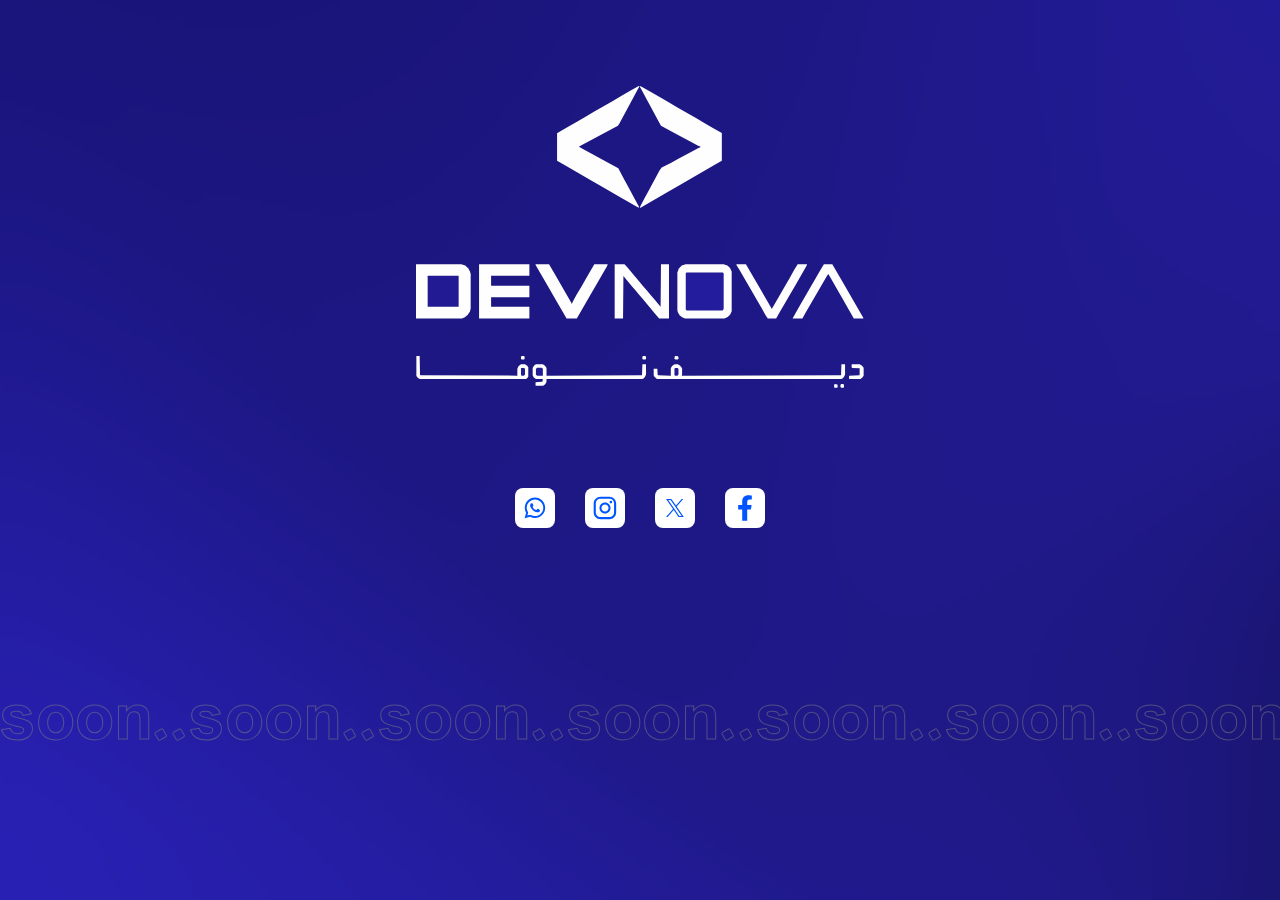
<file: index.html>
<!DOCTYPE html>
<html lang="en">
  <head>
    <meta charset="UTF-8" />
    <meta name="viewport" content="width=device-width, initial-scale=1.0" />
    <title>devNova</title>

    <!--my css -->
    <link rel="stylesheet" href="css/styles.css" />
    <!--for normalize css -->
    <link rel="stylesheet" href="css/normalize.css" />
    <!--font awesome library -->
    <link rel="stylesheet" href="css/all.min.css" />

    <link rel="icon" href="assets/logo.svg" />
  </head>
  <body>
    <div class="devNova-page">
      <div class="content">
        <img class="devNova" src="assets/DEVNOVA.svg" alt="" />

        <div class="social-media">
          <div class="prog" onclick="">
            <img src="assets/whatsapp.svg" alt="" />
          </div>
          <div class="prog" onclick="">
            <img src="assets/insta.svg" alt="" />
          </div>
          <div class="prog" onclick="">
            <img src="assets/x.svg" alt="" />
          </div>
          <div class="prog" onclick="">
            <img src="assets/facebook.svg" alt="" />
          </div>
        </div>
      </div>
      <div class="soon">
        <h2>soon..</h2>
        <h2>soon..</h2>
        <h2>soon..</h2>
        <h2>soon..</h2>
        <h2>soon..</h2>
        <h2>soon..</h2>
        <h2>soon..</h2>
      </div>
    </div>
  </body>
</html>
</file>
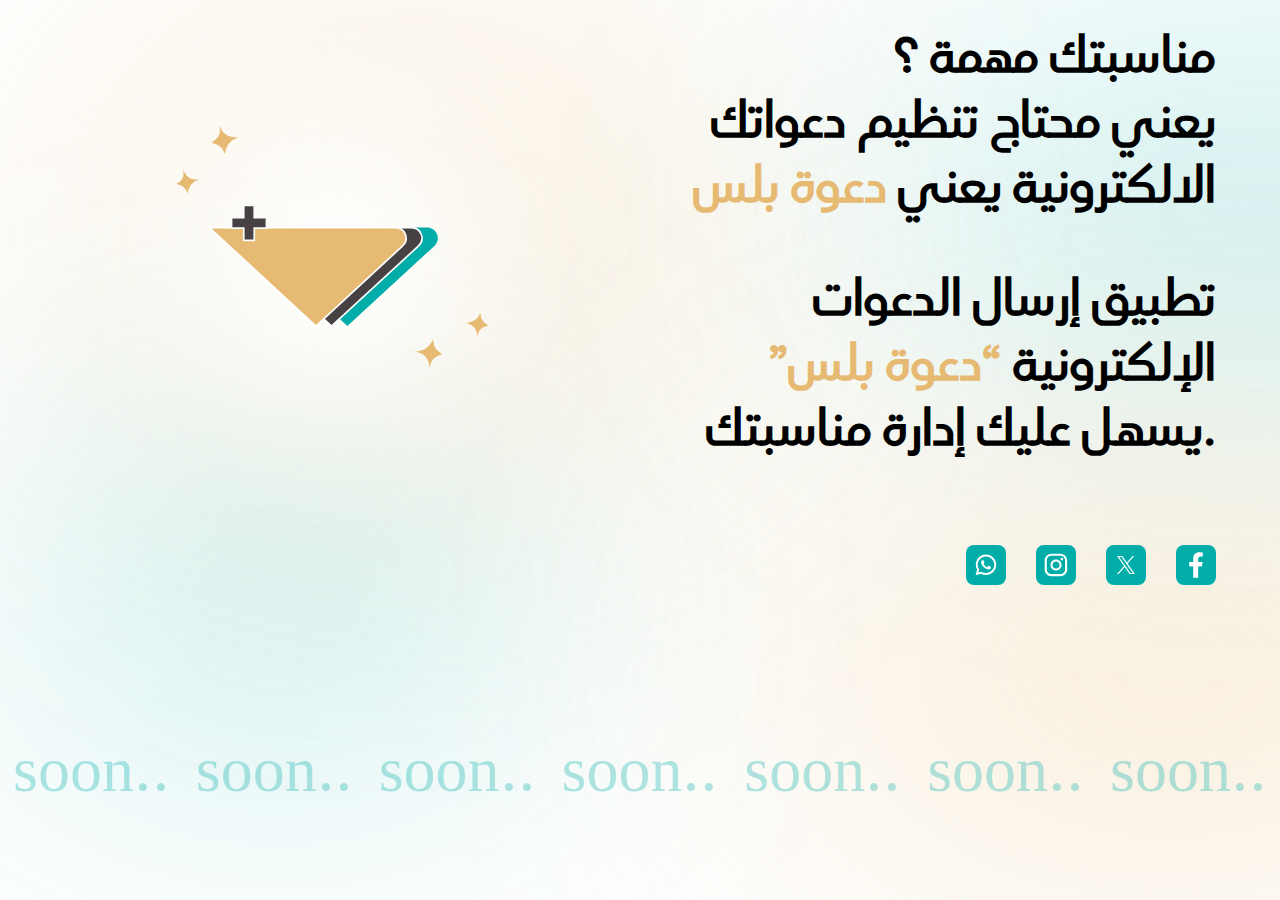
<file: daawa.html>
<!DOCTYPE html>
<html lang="en">
  <head>
    <meta charset="UTF-8" />
    <meta name="viewport" content="width=device-width, initial-scale=1.0" />
    <title>daawa</title>

    <!--my css -->
    <link rel="stylesheet" href="css/styles.css" />
    <!--for normalize css -->
    <link rel="stylesheet" href="css/normalize.css" />
    <!--font awesome library -->
    <link rel="stylesheet" href="css/all.min.css" />

    <link rel="icon" href="assets/logo.svg" />
  </head>
  <body>
    <div class="daawa-page">
      <div class="content">
        <img class="daawa-logo" src="assets/daawa-logo.svg" alt="" />

        <div class="right">
          <div class="text">
            <p>
              مناسبتك مهمة ؟ <br />يعني محتاج تنظيم دعواتك الالكترونية يعني
              <span class="daawa-color">دعوة بلس</span>
            </p>

            <p>
              تطبيق إرسال الدعوات الإلكترونية
              <span class="daawa-color">“دعوة بلس”</span> يسهل عليك إدارة
              مناسبتك.
            </p>
          </div>
          <div class="social-media">
            <div class="prog" onclick="">
              <img src="assets/daawa-whatsapp.svg" alt="" />
            </div>
            <div class="prog" onclick="">
              <img src="assets/daawa-insta.svg" alt="" />
            </div>
            <div class="prog" onclick="">
              <img src="assets/daawa-x.svg" alt="" />
            </div>
            <div class="prog" onclick="">
              <img src="assets/daawa-facebook.svg" alt="" />
            </div>
          </div>
        </div>
      </div>
      <div class="soon">
        <h2>soon..</h2>
        <h2>soon..</h2>
        <h2>soon..</h2>
        <h2>soon..</h2>
        <h2>soon..</h2>
        <h2>soon..</h2>
        <h2>soon..</h2>
      </div>
    </div>
  </body>
</html>
</file>
<file: css/styles.css>
@font-face {
  font-family: watad;
  src: url("../font/V2F0YWQub3RmMTY1ODA0NDU1NTg1MQ.otf");
}
@font-face {
  font-family: quest;
  src: url("../font/QuestR.ttf");
}
body {
}
.container {
  margin-left: auto;
  margin-right: auto;
  padding-left: 10px;
  padding-right: 10px;
}

/* small screen */
@media (min-width: 768px) {
  .container {
    width: 748px;
  }
}

/* medium screen */
@media (min-width: 992px) {
  .container {
    width: 972px;
  }
}

/* big screen */
@media (min-width: 1200px) {
  .container {
    width: 1180px;
  }
}

.devNova-page {
  background-image: url(../assets/BG-image.png);
  background-size: cover;
  height: 100vh;
  width: 100%;
  display: flex;
  align-items: center;
  justify-content: center;
  flex-direction: column;
  font-family: watad;
}

.devNova-page .content {
  width: 70%;
  max-width: 1400px;
  display: flex;
  align-items: center;
  justify-content: center;
  flex-direction: column;
  gap: 100px;
}
@media (max-width: 992px) {
  .devNova-page .content {
    width: 90%;
  }
}

.devNova-page .content .devNova {
  width: 50%;
}
@media (max-width: 768px) {
  .devNova-page .content .devNova {
    width: 60%;
  }
}
@media (max-width: 576px) {
  .devNova-page .content .devNova {
    width: 80%;
  }
}
.devNova-page .content .social-media {
  display: flex;
  gap: 30px;
}
.devNova-page .content .social-media .prog {
  display: flex;
  justify-content: center;
  align-items: center;
  width: 40px;
  height: 40px;
  border-radius: 8px;
  background-color: white;
}
.devNova-page .soon {
  width: 100%;
  display: flex;
  justify-content: space-around;
  margin-top: 100px;
}
@media (max-width: 768px) {
  .devNova-page .soon {
    width: 80%;
    justify-content: space-between;
  }
}

.devNova-page .soon h2 {
  font-size: 64px;
  font-weight: 400;
  line-height: 79.68px;
  text-align: center;
  color: transparent;
  -webkit-text-stroke: 1px gray;
  opacity: 0.5;
}
@media (max-width: 1200px) {
  .devNova-page .soon h2:nth-child(n + 6) {
    display: none;
  }
}
@media (max-width: 992px) {
  .devNova-page .soon h2:nth-child(n + 5) {
    display: none;
  }
}
@media (max-width: 768px) {
  .devNova-page .soon h2:nth-child(n + 4) {
    display: none;
  }
}

@media (max-width: 576px) {
  .devNova-page .soon h2 {
    font-size: 32px;
    line-height: 39.84px;
  }
}
/* ########################################################################################## */
.daawa-page {
  font-family: quest;
  background-image: url(../assets/daawa-BG-image.svg);
  background-size: cover;
  height: 100vh;
  width: 100%;
  display: flex;
  flex-direction: column;
  align-items: center;
  justify-content: center;
}

.daawa-page .content {
  width: 90%;
  max-width: 1400px;
  display: flex;
  align-items: center;
  justify-content: center;
}

@media (max-width: 768px) {
  .daawa-page .content {
    flex-direction: column;
  }
}

.daawa-page .content .daawa-color {
  color: rgba(231, 186, 116, 1);
}
.daawa-page .content .daawa-logo {
  width: 50%;
  height: 100%;
  object-fit: cover;
}
.daawa-page .content .right {
  display: flex;
  flex-direction: column;
  align-items: flex-end;
  gap: 30px;
}

@media (max-width: 768px) {
  .daawa-page .content .right {
    align-items: center;
  }
}

@media (max-width: 992px) {
  .daawa-page .content .daawa-logo {
    width: 45%;
  }
}
@media (max-width: 768px) {
  .daawa-page .content .daawa-logo {
    width: 100%;
    height: 30%;
  }
}

/* start text */
.daawa-page .text {
  text-align: right;
  font-size: 48px;
  line-height: 65px;
  font-weight: 700;
}

@media (max-width: 992px) {
  .daawa-page .text {
    /* width: 55%; */
    font-size: 36px;
    line-height: 50px;
  }
}
@media (max-width: 768px) {
  .daawa-page .text {
    /* width: 90%; */
    font-size: 30px;
    line-height: 50px;
  }
}
@media (max-width: 576px) {
  .daawa-page .text {
    font-size: 26px;
  }
}
.daawa-page .text p:first-child {
  margin: 0;
}

.daawa-page .content .social-media {
  display: flex;
  gap: 30px;
}
.daawa-page .content .social-media .prog {
  display: flex;
  justify-content: center;
  align-items: center;
  width: 40px;
  height: 40px;
  border-radius: 8px;
  background-color: rgba(0, 173, 169, 1);
}
.daawa-page .soon {
  width: 100%;
  display: flex;
  justify-content: space-around;
  margin-top: 100px;
}
@media (max-width: 768px) {
  .daawa-page .soon {
    width: 80%;
    justify-content: space-between;
  }
}

.daawa-page .soon h2 {
  font-size: 64px;
  font-weight: 400;
  line-height: 79.68px;
  text-align: center;
  color: rgba(0, 173, 169, 1);
  opacity: 0.3;
}
@media (max-width: 1200px) {
  .daawa-page .soon h2:nth-child(n + 6) {
    display: none;
  }
}
@media (max-width: 992px) {
  .daawa-page .soon h2:nth-child(n + 5) {
    display: none;
  }
}
@media (max-width: 768px) {
  .daawa-page .soon h2:nth-child(n + 4) {
    display: none;
  }
}

@media (max-width: 576px) {
  .daawa-page .soon h2 {
    font-size: 32px;
    line-height: 39.84px;
  }
}
</file>
